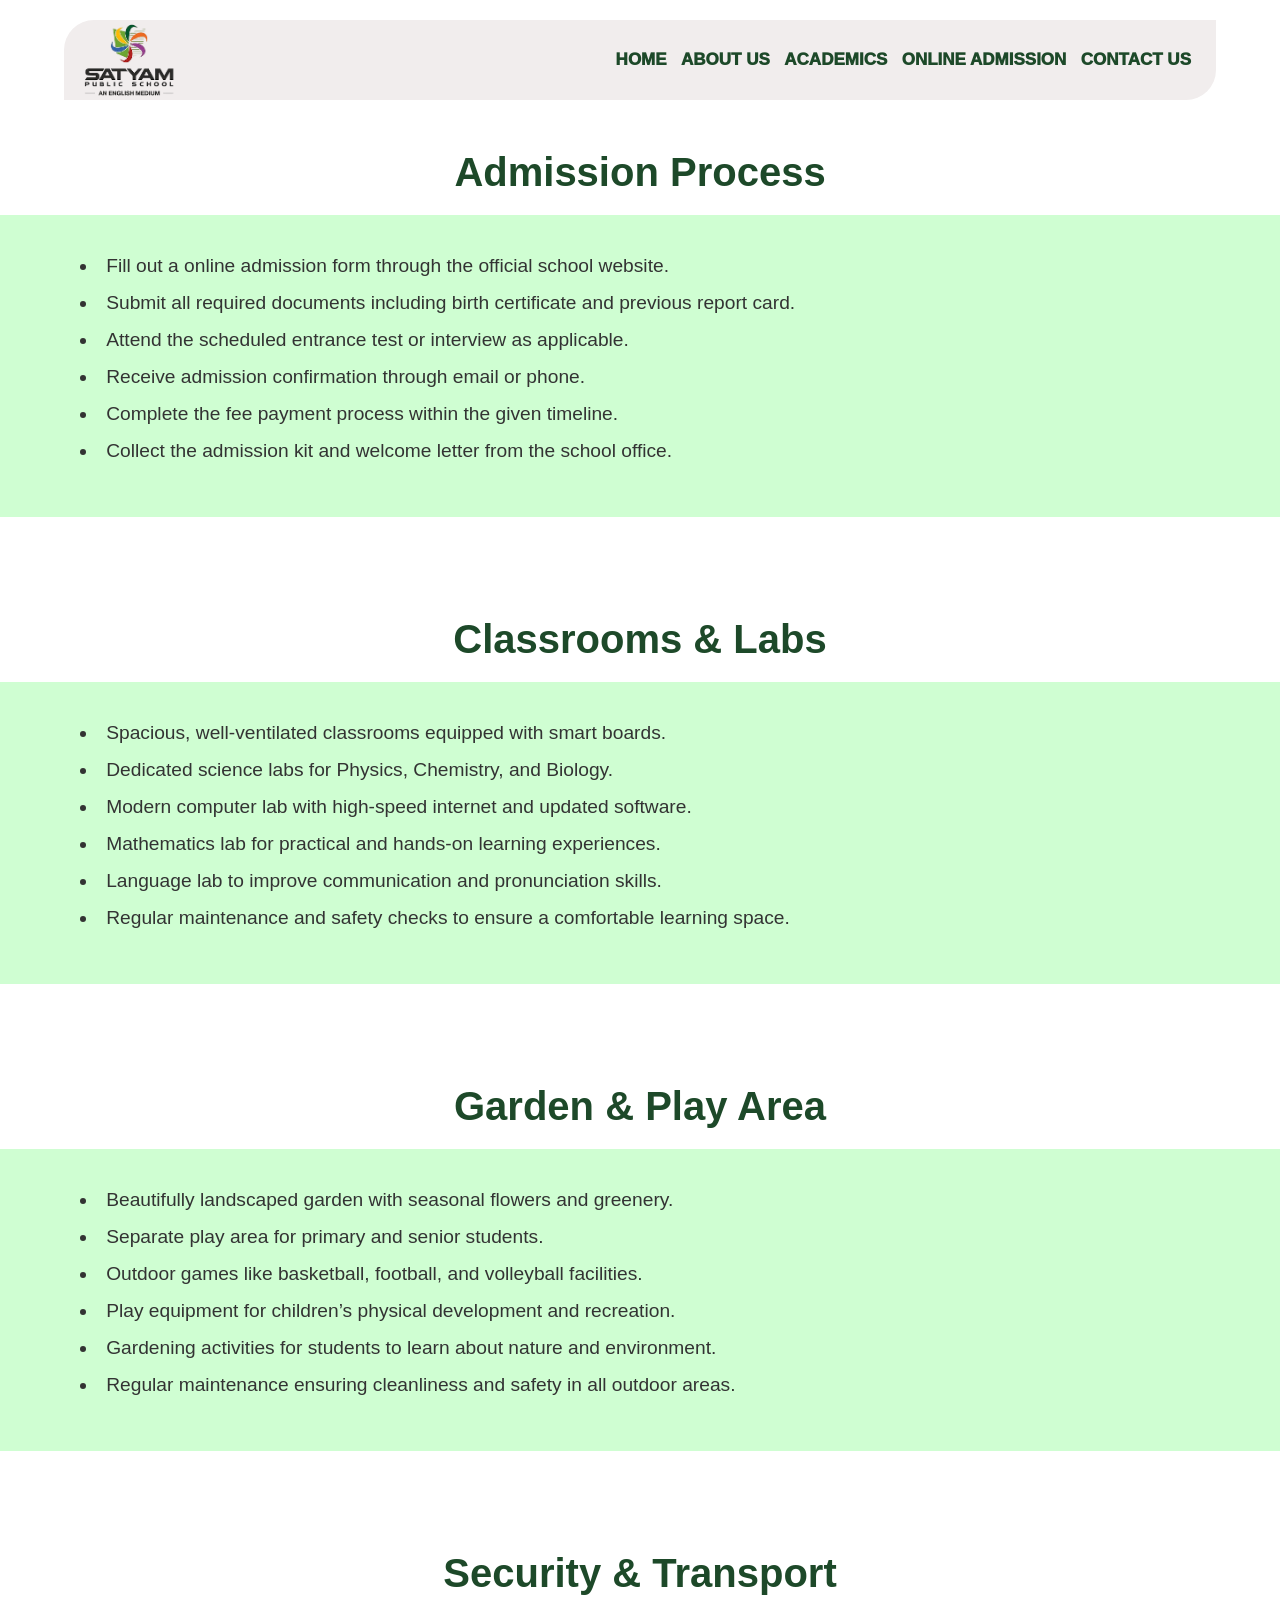
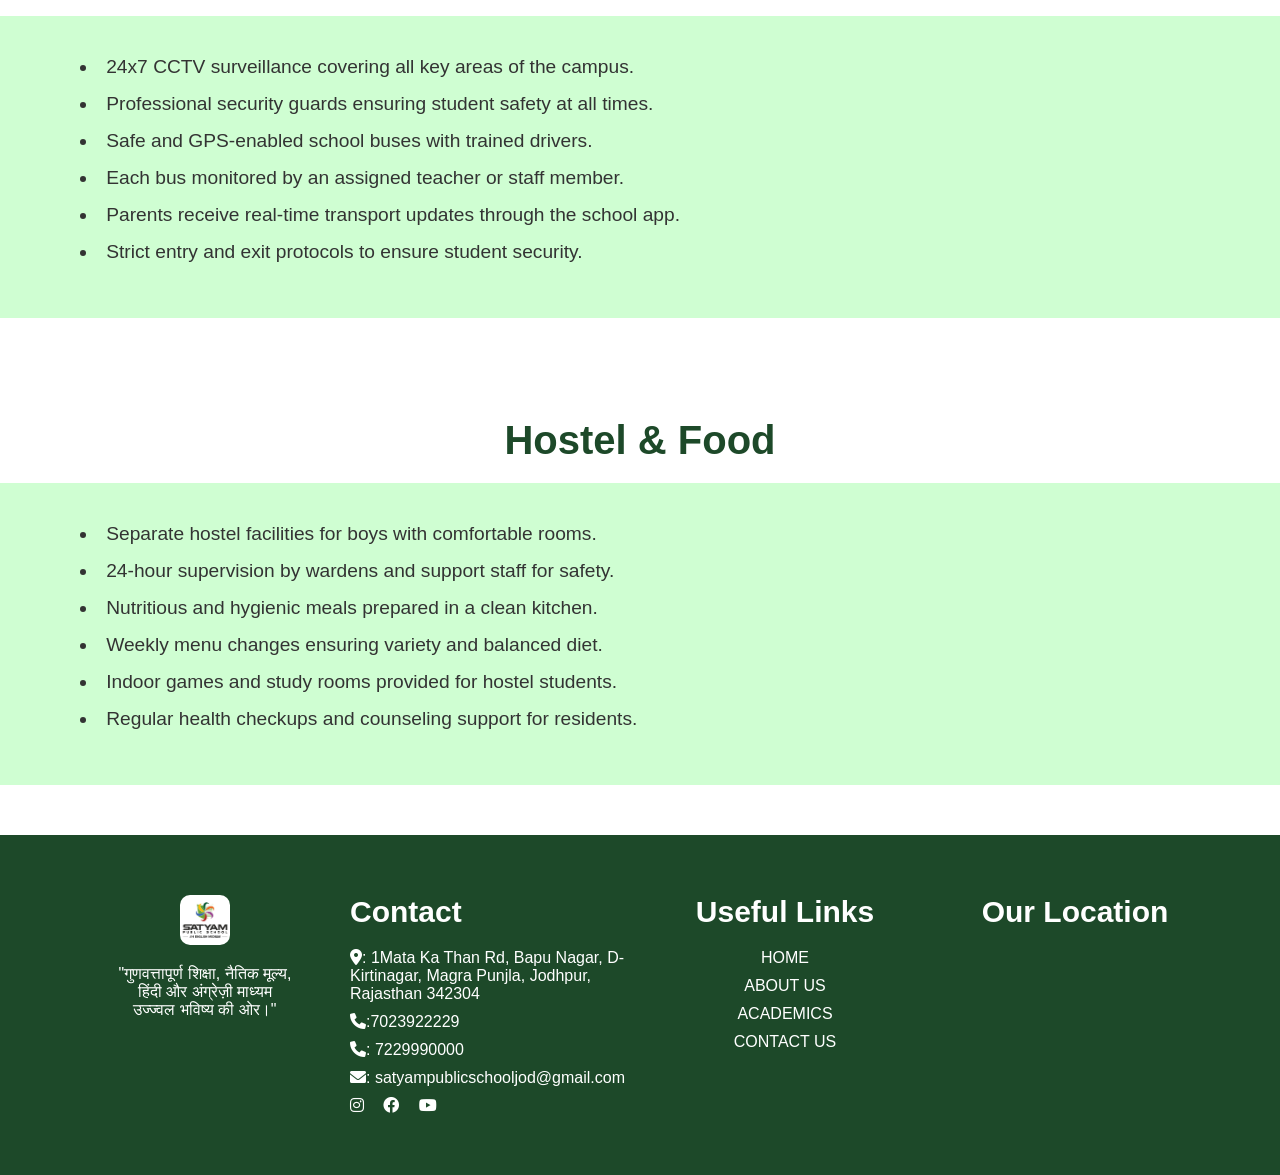
<file: academics.html>
<!DOCTYPE html>
<html lang="en">
  <head>
    <meta charset="UTF-8" />
    <meta name="viewport" content="width=device-width, initial-scale=1.0" />
    <title>Responsive Image Slider</title>
    <link rel="stylesheet" href="home.css" />
    <link rel="stylesheet" href="phone.css" />
   <link rel="stylesheet" href="academics.css">
    <link
      rel="stylesheet"
      href="https://cdnjs.cloudflare.com/ajax/libs/font-awesome/6.0.0-beta2/css/all.min.css"
      integrity="sha512-YWzhKL2whUzgiheMoBFwW8CKV4qpHQAEuvilg9FAn5VJUDwKZZxkJNuGM4XkWuk94WCrrwslk8yWNGmY1EduTA=="
      crossorigin="anonymous"
      referrerpolicy="no-referrer"
    />
    <link rel="icon" href="satyamlogo.png" type="image/x-icon" />

    <!-- Font Awesome Link for Icons -->
    <link
      rel="stylesheet"
      href="https://cdnjs.cloudflare.com/ajax/libs/font-awesome/5.15.3/css/all.min.css"
    />
  
  </head>
  <body>
    <!-- Navbar -->
    <nav class="navbar">
      <!-- Checkbox for toggling menu -->
      <input type="checkbox" id="check" />

      <!-- Menu icon -->
      <label for="check" class="checkbtn">
        <i class="fas fa-bars"></i>
      </label>

      <!-- Site logo -->
      <img
        class="logo_img"
        src="satyamlogo.png"
        alt="Satyam Public Senior Secondary School Logo"
      />
      <!-- Navigation links -->
      <ul>
        <li><a class="active" href="index.html">HOME</a></li>
        <li><a href="aboutus.html">ABOUT US</a></li>
        <li><a href="ACADEMICS.html">ACADEMICS</a></li>
        <li><a href="Admisson.html">ONLINE ADMISSION</a></li>
        <li><a href="contect_us.html">CONTACT US</a></li>
      </ul>
    </nav>
       <h1 id="heading1">Admission Process</h1>
<section id="admission-process">
  <li>Fill out a online admission form through the official school website.</li>
  <li>Submit all required documents including birth certificate and previous report card.</li>
  <li>Attend the scheduled entrance test or interview as applicable.</li>
  <li>Receive admission confirmation through email or phone.</li>
  <li>Complete the fee payment process within the given timeline.</li>
  <li>Collect the admission kit and welcome letter from the school office.</li>
</section>

<h1 id="heading"> Classrooms & Labs</h1>
<section id="admission-process">
  <li>Spacious, well-ventilated classrooms equipped with smart boards.</li>
  <li>Dedicated science labs for Physics, Chemistry, and Biology.</li>
  <li>Modern computer lab with high-speed internet and updated software.</li>
  <li>Mathematics lab for practical and hands-on learning experiences.</li>
  <li>Language lab to improve communication and pronunciation skills.</li>
  <li>Regular maintenance and safety checks to ensure a comfortable learning space.</li>
</section>

<h1 id="heading" > Garden & Play Area</h1>
<section id="admission-process">
  <li>Beautifully landscaped garden with seasonal flowers and greenery.</li>
  <li>Separate play area for primary and senior students.</li>
  <li>Outdoor games like basketball, football, and volleyball facilities.</li>
  <li>Play equipment for children’s physical development and recreation.</li>
  <li>Gardening activities for students to learn about nature and environment.</li>
  <li>Regular maintenance ensuring cleanliness and safety in all outdoor areas.</li>
</section>

<h1 id="heading"> Security & Transport</h1>
<section  id="admission-process">
  <li>24x7 CCTV surveillance covering all key areas of the campus.</li>
  <li>Professional security guards ensuring student safety at all times.</li>
  <li>Safe and GPS-enabled school buses with trained drivers.</li>
  <li>Each bus monitored by an assigned teacher or staff member.</li>
  <li>Parents receive real-time transport updates through the school app.</li>
  <li>Strict entry and exit protocols to ensure student security.</li>
</section>

<h1 id="heading"> Hostel & Food</h1>
<section id="admission-process">
  <li>Separate hostel facilities for boys  with comfortable rooms.</li>
  <li>24-hour supervision by wardens and support staff for safety.</li>
  <li>Nutritious and hygienic meals prepared in a clean kitchen.</li>
  <li>Weekly menu changes ensuring variety and balanced diet.</li>
  <li>Indoor games and study rooms provided for hostel students.</li>
  <li>Regular health checkups and counseling support for residents.</li>
</section>

   
    <!-- footer-->
    <footer>
      <div class="container">
        <!-- First Column: Logo and Content -->
        <div class="footer-column First_coloumn">
          <img class="footer_logo" src="footerlogo.png" alt="Logo" />
          <p class="footer_content">
            "गुणवत्तापूर्ण शिक्षा, नैतिक मूल्य, <br />
            हिंदी और अंग्रेज़ी माध्यम <br />उज्ज्वल भविष्य की ओर।"<br />
          </p>
        </div>

        <!-- Second Column: Contact Information -->
        <div class="footer-column secound_coloumn">
          <h3>Contact</h3>
          <p>
            <i class="fa-solid fa-location-dot"></i>: 1Mata Ka Than Rd, Bapu
            Nagar, D-Kirtinagar, Magra Punjla, Jodhpur, Rajasthan 342304
          </p>
          <p>
            <i class="fa-solid fa-phone"></i>:<a href="tel:+7023922229"
              >7023922229</a
            >
          </p>
          <p>
            <i class="fa-solid fa-phone"></i>:<a href="tel:+7229990000">
              7229990000</a
            >
          </p>
          <p><i class="fa-solid fa-envelope"></i>: satyampublicschooljod@gmail.com</p>
          <div class="social-icons">
            <a
              href="https://www.instagram.com/satyam_public_sen_sec_school?igsh=MTFramhuNTJibDZpdg=="
              target="_blank"
              ><i class="fa-brands fa-instagram"></i
            ></a>
            <a
              href="https://www.facebook.com/sunilgehlot9983702000"
              target="_blank"
              ><i class="fa-brands fa-facebook"></i
            ></a>
            <a
              href="https://www.youtube.com/@satyampublicschooljod"
              target="_blank"
              ><i class="fa-brands fa-youtube"></i
            ></a>
          </div>
        </div>

        <!-- Third Column: Useful Links -->
        <div class="footer-column third_column">
          <h3>Useful Links</h3>
          <a href="index.html">HOME</a>
          <a href="aboutus.html">ABOUT US</a>
          <a href="ACADEMICS.html">ACADEMICS</a>
          <a href="contect_us.html">CONTACT US</a>
        </div>
        <!-- Fourth Column: Google Map Embed -->
        <div class="footer-column fouth_column">
          <h3>Our Location</h3>
          <iframe
            src="https://www.google.com/maps/embed?pb=!1m18!1m12!1m3!1d28608.687109508235!2d73.03326017431644!3d26.323718200000005!2m3!1f0!2f0!3f0!3m2!1i1024!2i768!4f13.1!3m3!1m2!1s0x39418d005a1f22eb%3A0x8213be9ae6f7bee9!2sSATYAM%20PUBLIC%20SENIOR%20SECONDARY%20SCHOOL!5e0!3m2!1sen!2sin!4v1759760989002!5m2!1sen!2sin"
            style="border: 0"
            allowfullscreen=""
            loading="lazy"
            referrerpolicy="no-referrer-when-downgrade"
          ></iframe>
        </div>
      </div>
    </footer>
  </body>
</html>
</file>
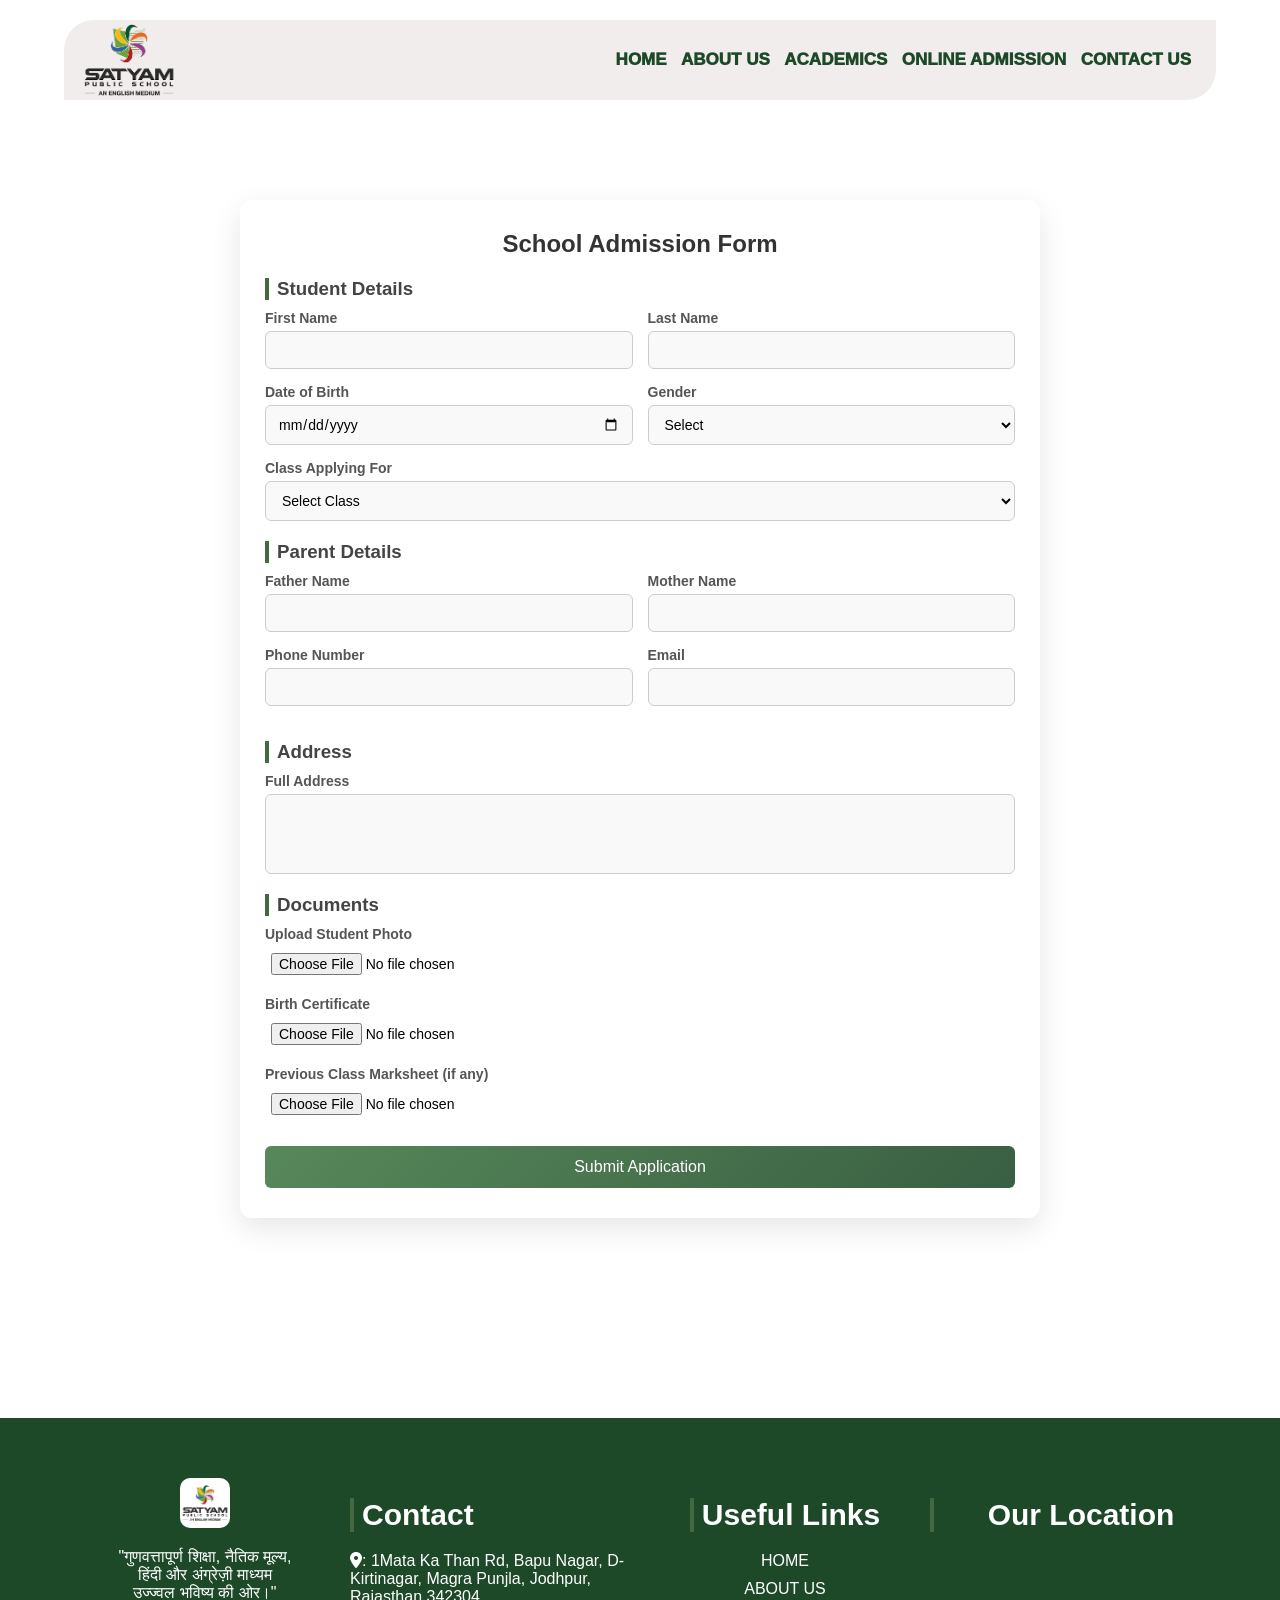
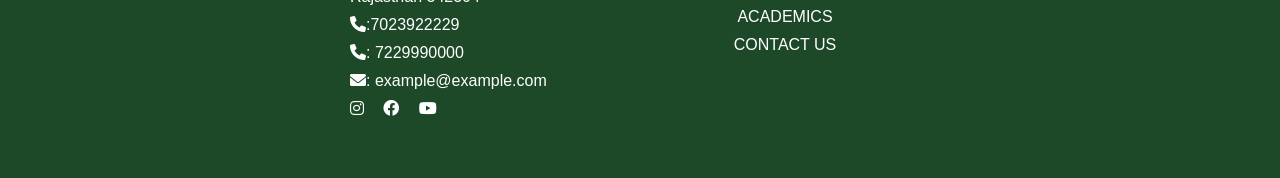
<file: Admisson.html>
<!DOCTYPE html>
<html lang="en">
  <head>
    <meta charset="UTF-8" />
    <meta name="viewport" content="width=device-width, initial-scale=1.0" />
    <title>Satyam Public Senior Secondary School</title>
    <link rel="stylesheet" href="home.css" />
    <link rel="stylesheet" href="phone.css" />
  
    <link
      rel="stylesheet"
      href="https://cdnjs.cloudflare.com/ajax/libs/font-awesome/6.0.0-beta2/css/all.min.css"
      integrity="sha512-YWzhKL2whUzgiheMoBFwW8CKV4qpHQAEuvilg9FAn5VJUDwKZZxkJNuGM4XkWuk94WCrrwslk8yWNGmY1EduTA=="
      crossorigin="anonymous"
      referrerpolicy="no-referrer"
    />
    <link rel="icon" href="satyamlogo.png" type="image/x-icon" />
    <link rel="stylesheet" href="Admisson.css" />

    <!-- Font Awesome Link for Icons -->
   
  </head>
  <body>
    <!-- Navbar -->
    <nav class="navbar">
      <!-- Checkbox for toggling menu -->
      <input type="checkbox" id="check" />

      <!-- Menu icon -->
      <label for="check" class="checkbtn">
        <i class="fas fa-bars"></i>
      </label>

      <!-- Site logo -->
      <img
        class="logo_img"
        src="satyamlogo.png"
        alt="Satyam Public Senior Secondary School Logo"
      />
      <!-- Navigation links -->
      <ul>
        <li><a class="active" href="index.html">HOME</a></li>
        <li><a href="aboutus.html">ABOUT US</a></li>
        <li><a href="ACADEMICS.html">ACADEMICS</a></li>
        <li><a href="Admission.html">ONLINE ADMISSION</a></li>
        <li><a href="contect_us.html">CONTACT US</a></li>
      </ul>
    </nav>


    <div class="container1">
     <h2>School Admission Form</h2>

  <form>

    <!-- Student Details -->
    <h3>Student Details</h3>

    <div class="row">
      <div class="form-group">
        <label>First Name</label>
        <input type="text" required>
      </div>

      <div class="form-group">
        <label>Last Name</label>
        <input type="text" required>
      </div>
    </div>

    <div class="row">
      <div class="form-group">
        <label>Date of Birth</label>
        <input type="date" required>
      </div>

      <div class="form-group">
        <label>Gender</label>
        <select required>
          <option value="">Select</option>
          <option>Male</option>
          <option>Female</option>
          <option>Other</option>
        </select>
      </div>
    </div>

    <!-- CLASS DROPDOWN -->
    <div class="form-group">
      <label>Class Applying For</label>
      <select required>
        <option value="">Select Class</option>
        <option>LKG</option>
        <option>UKG</option>
        <option>1st</option>
        <option>2nd</option>
        <option>3rd</option>
        <option>4th</option>
        <option>5th</option>
        <option>6th</option>
        <option>7th</option>
        <option>8th</option>
        <option>9th</option>
        <option>10th</option>
        <option>11th</option>
        <option>12th</option>
      </select>
    </div>

    <!-- Parent Details -->
    <h3>Parent Details</h3>

    <div class="row">
      <div class="form-group">
        <label>Father Name</label>
        <input type="text" required>
      </div>

      <div class="form-group">
        <label>Mother Name</label>
        <input type="text" required>
      </div>
    </div>

    <div class="row">
      <div class="form-group">
        <label>Phone Number</label>
        <input type="tel" required>
      </div>

      <div class="form-group">
        <label>Email</label>
        <input type="email">
      </div>
    </div>

    <!-- Address -->
    <h3>Address</h3>

    <div class="form-group">
      <label>Full Address</label>
      <textarea required></textarea>
    </div>

    <!-- Documents -->
    <h3>Documents</h3>

    <div class="form-group">
      <label>Upload Student Photo</label>
      <input type="file">
    </div>

    <div class="form-group">
      <label>Birth Certificate</label>
      <input type="file">
    </div>

    <div class="form-group">
      <label>Previous Class Marksheet (if any)</label>
      <input type="file">
    </div>

    <button type="submit">Submit Application</button>

  </form>
</div>


    <!-- footer-->
    <footer>
      <div class="container">
        <!-- First Column: Logo and Content -->
        <div class="footer-column First_coloumn">
          <img class="footer_logo" src="footerlogo.png" alt="Logo" />
          <p class="footer_content">
            "गुणवत्तापूर्ण शिक्षा, नैतिक मूल्य, <br />
            हिंदी और अंग्रेज़ी माध्यम <br />उज्ज्वल भविष्य की ओर।"<br />
          </p>
        </div>

        <!-- Second Column: Contact Information -->
        <div class="footer-column secound_coloumn">
          <h3>Contact</h3>
          <p>
            <i class="fa-solid fa-location-dot"></i>: 1Mata Ka Than Rd, Bapu
            Nagar, D-Kirtinagar, Magra Punjla, Jodhpur, Rajasthan 342304
          </p>
          <p>
            <i class="fa-solid fa-phone"></i>:<a href="tel:+7023922229"
              >7023922229</a
            >
          </p>
          <p>
            <i class="fa-solid fa-phone"></i>:<a href="tel:+7229990000">
              7229990000</a
            >
          </p>
          <p><i class="fa-solid fa-envelope"></i>: example@example.com</p>
          <div class="social-icons">
            <a
              href="https://www.instagram.com/satyam_public_sen_sec_school?igsh=MTFramhuNTJibDZpdg=="
              target="_blank"
              ><i class="fa-brands fa-instagram"></i
            ></a>
            <a
              href="https://www.facebook.com/sunilgehlot9983702000"
              target="_blank"
              ><i class="fa-brands fa-facebook"></i
            ></a>
            <a
              href="https://www.youtube.com/@satyampublicschooljod"
              target="_blank"
              ><i class="fa-brands fa-youtube"></i
            ></a>
          </div>
        </div>

        <!-- Third Column: Useful Links -->
        <div class="footer-column third_column">
          <h3>Useful Links</h3>
          <a href="index.html">HOME</a>
          <a href="aboutus.html">ABOUT US</a>
          <a href="ACADEMICS.html">ACADEMICS</a>
          <a href="contect_us.html">CONTACT US</a>
        </div>
        <!-- Fourth Column: Google Map Embed -->
        <div class="footer-column fouth_column">
          <h3>Our Location</h3>
          <iframe
            src="https://www.google.com/maps/embed?pb=!1m18!1m12!1m3!1d28608.687109508235!2d73.03326017431644!3d26.323718200000005!2m3!1f0!2f0!3f0!3m2!1i1024!2i768!4f13.1!3m3!1m2!1s0x39418d005a1f22eb%3A0x8213be9ae6f7bee9!2sSATYAM%20PUBLIC%20SENIOR%20SECONDARY%20SCHOOL!5e0!3m2!1sen!2sin!4v1759760989002!5m2!1sen!2sin"
            style="border: 0"
            allowfullscreen=""
            loading="lazy"
            referrerpolicy="no-referrer-when-downgrade"
          ></iframe>
        </div>
      </div>
    </footer>
  </body>
</html>
</file>
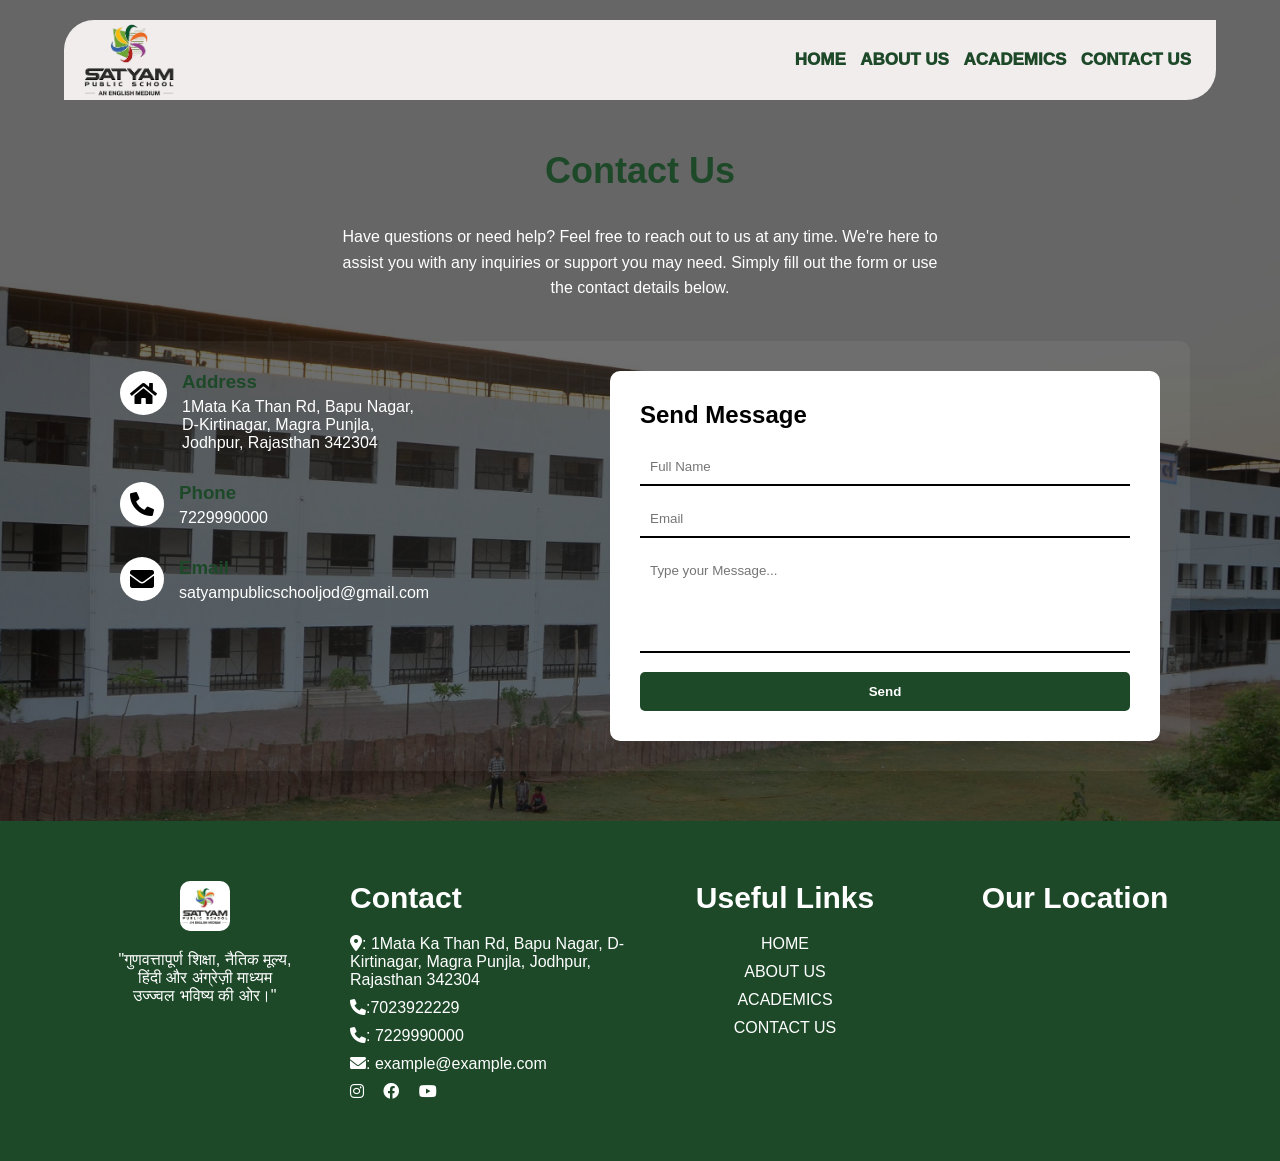
<file: contect_us.html>
<!DOCTYPE html>
<html lang="en">
  <head>
    <meta charset="UTF-8" />
    <meta name="viewport" content="width=device-width, initial-scale=1.0" />
    <title>Satyam Public Senior Secondary School</title>
    <link rel="stylesheet" href="home.css" />
    <link rel="stylesheet" href="phone.css" />
    <link rel="stylesheet" href="contect_us.css" />
    <link
      rel="stylesheet"
      href="https://cdnjs.cloudflare.com/ajax/libs/font-awesome/6.0.0-beta2/css/all.min.css"
      integrity="sha512-YWzhKL2whUzgiheMoBFwW8CKV4qpHQAEuvilg9FAn5VJUDwKZZxkJNuGM4XkWuk94WCrrwslk8yWNGmY1EduTA=="
      crossorigin="anonymous"
      referrerpolicy="no-referrer"
    />
    <link rel="icon" href="satyamlogo.png" type="image/x-icon" />

    <!-- Font Awesome Link for Icons -->
    <link
      rel="stylesheet"
      href="https://cdnjs.cloudflare.com/ajax/libs/font-awesome/5.15.3/css/all.min.css"
    />
  </head>
  <body>
    <!-- Navbar -->
    <nav class="navbar">
      <!-- Checkbox for toggling menu -->
      <input type="checkbox" id="check" />

      <!-- Menu icon -->
      <label for="check" class="checkbtn">
        <i class="fas fa-bars"></i>
      </label>

      <!-- Site logo -->
      <img
        class="logo_img"
        src="satyamlogo.png"
        alt="Satyam Public Senior Secondary School Logo"
      />
      <!-- Navigation links -->
      <ul>
        <li><a class="active" href="index.html">HOME</a></li>
        <li><a href="aboutus.html">ABOUT US</a></li>
        <li><a href="ACADEMICS.html">ACADEMICS</a></li>
        <li><a href="contect_us.html">CONTACT US</a></li>
      </ul>
    </nav>

    <section class="contact-section">
      <div class="contact-heading">
        <h1>Contact Us</h1>
        <p>
          Have questions or need help? Feel free to reach out to us at any time.
          We're here to assist you with any inquiries or support you may need.
          Simply fill out the form or use the contact details below.
        </p>
      </div>

      <div class="contact-container">
        <!-- Contact Info -->
        <div class="contact-info">
          <div class="info-item">
            <i class="fas fa-home"></i>
            <div>
              <h3>Address</h3>
              <p>
                1Mata Ka Than Rd, Bapu Nagar,<br />
                D-Kirtinagar, Magra Punjla, <br />Jodhpur, Rajasthan 342304
              </p>
            </div>
          </div>

          <div class="info-item">
            <i class="fas fa-phone-alt"></i>
            <div>
              <h3>Phone</h3>
              <p> 7229990000</p>
            </div>
          </div>

          <div class="info-item">
            <i class="fas fa-envelope"></i>
            <div>
              <h3>Email</h3>
              <p>satyampublicschooljod@gmail.com</p>
            </div>
          </div>
        </div>

        <!-- Contact Form -->
        <div class="contact-form">
          <h2>Send Message</h2>

          <form action="https://api.web3forms.com/submit" method="POST">
            <!-- Replace with your Access Key -->
            <input
              type="hidden"
              name="access_key"
              value="7a0d2b41-4bb0-44d2-8312-53aa4cb1afa1"
            />

            <input
              type="text"
              name="first_name"
              placeholder="Full Name"
              required
            />
            <input type="email" name="email" placeholder="Email" required />
            <textarea placeholder="Type your Message..." required></textarea>
            <button type="submit">Send</button>
          </form>
        </div>
      </div>
    </section>

    <!-- footer-->
    <footer>
      <div class="container">
        <!-- First Column: Logo and Content -->
        <div class="footer-column First_coloumn">
          <img class="footer_logo" src="footerlogo.png" alt="Logo" />
          <p class="footer_content">
            "गुणवत्तापूर्ण शिक्षा, नैतिक मूल्य, <br />
            हिंदी और अंग्रेज़ी माध्यम <br />उज्ज्वल भविष्य की ओर।"<br />
          </p>
        </div>

        <!-- Second Column: Contact Information -->
        <div class="footer-column secound_coloumn">
          <h3>Contact</h3>
          <p>
            <i class="fa-solid fa-location-dot"></i>: 1Mata Ka Than Rd, Bapu
            Nagar, D-Kirtinagar, Magra Punjla, Jodhpur, Rajasthan 342304
          </p>
          <p>
            <i class="fa-solid fa-phone"></i>:<a href="tel:+7023922229"
              >7023922229</a
            >
          </p>
          <p>
            <i class="fa-solid fa-phone"></i>:<a href="tel:+7229990000">
              7229990000</a
            >
          </p>
          <p><i class="fa-solid fa-envelope"></i>: example@example.com</p>
          <div class="social-icons">
            <a
              href="https://www.instagram.com/satyam_public_sen_sec_school?igsh=MTFramhuNTJibDZpdg=="
              target="_blank"
              ><i class="fa-brands fa-instagram"></i
            ></a>
            <a
              href="https://www.facebook.com/sunilgehlot9983702000"
              target="_blank"
              ><i class="fa-brands fa-facebook"></i
            ></a>
            <a
              href="https://www.youtube.com/@satyampublicschooljod"
              target="_blank"
              ><i class="fa-brands fa-youtube"></i
            ></a>
          </div>
        </div>

        <!-- Third Column: Useful Links -->
        <div class="footer-column third_column">
          <h3>Useful Links</h3>
          <a href="index.html">HOME</a>
          <a href="aboutus.html">ABOUT US</a>
          <a href="ACADEMICS.html">ACADEMICS</a>
          <a href="contect_us.html">CONTACT US</a>
        </div>
        <!-- Fourth Column: Google Map Embed -->
        <div class="footer-column fouth_column">
          <h3>Our Location</h3>
          <iframe
            src="https://www.google.com/maps/embed?pb=!1m18!1m12!1m3!1d28608.687109508235!2d73.03326017431644!3d26.323718200000005!2m3!1f0!2f0!3f0!3m2!1i1024!2i768!4f13.1!3m3!1m2!1s0x39418d005a1f22eb%3A0x8213be9ae6f7bee9!2sSATYAM%20PUBLIC%20SENIOR%20SECONDARY%20SCHOOL!5e0!3m2!1sen!2sin!4v1759760989002!5m2!1sen!2sin"
            style="border: 0"
            allowfullscreen=""
            loading="lazy"
            referrerpolicy="no-referrer-when-downgrade"
          ></iframe>
        </div>
      </div>
    </footer>
  </body>
</html>
</file>
<file: home.css>
/* General Style */
* {
  margin: 0;
  padding: 0;
  box-sizing: border-box;
  font-family: Arial, sans-serif;
}

/* Navbar */
.navbar {
  border-top-left-radius: 30px;
  border-bottom-right-radius: 30px;
  position: absolute;
  top: 20px;
  left: 5%;
  right: 5%;
  height: 80px;
  width: 90%;
  background-color: rgb(241, 237, 237);
  /*background: rgba(0, 0, 0, 0.5); /* Transparent background */
  padding: 15px;
  z-index: 10;
  display: flex;
  align-items: center;
  justify-content: space-between;
}

.logo {
  height: auto;
  margin-left: 40px;
}
.logo_img {
  height: auto;
  width: 100px;
}
nav ul {
  float: right;
  margin-right: 5px;
}

nav ul li {
  display: inline-block;
  line-height: 80px;
}

nav ul li a {
  font-size: 17px;
  padding: 7px 5px;
  border-radius: 3px;
  font-weight: 1000;
  text-transform: uppercase;
  text-decoration: none;
  color: #1d4929;
}
nav ul li a:hover {
  text-decoration: underline;
  text-decoration-thickness: 2px;
  color: #1d4929;
}

.checkbtn {
  font-size: 22px;
  color: #1d4929;
  float: right;
  line-height: 80px;
  margin-right: 30px;
  cursor: pointer;
  display: none;
}

#check {
  display: none;
}

@media (max-width: 1050px) {
  nav ul li a {
    font-size: 16px;
  }
}
/* Slider container */
.slider {
  position: relative;
  width: 100%;
  height: 100vh; /* Full screen height */
  overflow: hidden;
  background-image: url(bg1.png);
  background-size: cover; /* Makes sure the image covers the entire div */
  background-position: center; /* Centers the background image */
  background-repeat: no-repeat;
  animation: slide 20s ease-in-out 5s infinite;
}

/* Keyframes for automatic sliding */
@keyframes slide {
  0% {
    background-image: url(bg1.png);
  }
  25% {
    background-image: url(bg5.png);
  }
  50% {
    background-image: url(bg3.JPG);
  }
  75% {
    background-image: url(bg4.png);
  }
  100% {
    background-image: url(bg5.png);
  }
}

/* Centered Content */
.centered-content {
  position: absolute;
  top: 50%;
  left: 50%;
  transform: translate(-50%, -50%);
  text-align: center;
  color: #fff;
  z-index: 5;
}

.centered-content h1 {
  font-size: 3em;
  margin-bottom: 10px;
  color: #fff;
}

.centered-content p {
  font-size: 1.5em;
}

/* Styling the phone icon */
.phone-icon {
  position: fixed;
  bottom: 20px;
  left: 20px;
  background-color: #25d366; /* WhatsApp-like green for consistency */
  color: white;
  font-size: 24px;
  padding: 15px;
  border-radius: 50%;
  box-shadow: 0px 2px 10px rgba(0, 0, 0, 0.2);
  text-decoration: none;
  z-index: 1000;
  transition: background-color 0.3s ease;
}

.phone-icon:hover {
  background-color: #128c7e; /* Darker green on hover */
}

/* Styling the WhatsApp icon */
.whatsapp-icon {
  position: fixed;
  bottom: 20px;
  right: 20px;
  background-color: #25d366; /* WhatsApp green */
  color: white;
  font-size: 24px;
  padding: 15px;
  border-radius: 50%;
  box-shadow: 0px 2px 10px rgba(0, 0, 0, 0.2);
  text-decoration: none;
  z-index: 1000;
  transition: background-color 0.3s ease;
}

.whatsapp-icon:hover {
  background-color: #128c7e; /* Darker green on */
}

.content-wrapper {
  background-color: #f4f4f4;
  display: flex;
  flex-direction: row;
  justify-content: space-between;
  align-items: center;
  padding: 50px;
  max-width: 100%;
  margin: 0 auto;
  flex-wrap: wrap;
}

.image-container {
  flex: 1;
  max-width: 50%;
}

.image-container img {
  width: 500px;
  height: auto;
}

.text-container {
  flex: 1;
  max-width: 50%;
  padding-left: 30px;
  display: flex;
  flex-direction: column;
  align-items: start;
}

.text-container h1 {
  color: #1d4929;
  font-size: 35px;
  font-size: 2.5rem;
  margin-bottom: 20px;
}

.text-container p {
  font-size: 1.2rem;
  margin-bottom: 20px;
  color: #666;
}

.text-container .btn {
  height: 50px;
  width: 150px;
  background-color: #1d4929;

  color: white;
  padding: 10px 20px;
  text-decoration: none;
  border-bottom-right-radius: 20px;
  display: flex;
  align-items: center;
  justify-content: center;
}

.text-container .btn:hover {
  background-color: #1d4929;
}

/* client slider */
.client_slider_container {
  overflow: hidden;
  width: 100%;
  position: relative;
}
.client_slider_container h1 {
  text-align: center;
}

.client_slider {
  display: flex;
  gap: 20px;
  animation: client_slide 40s linear infinite;
}

.client_slide_item {
  flex: 0 0 auto;
  text-align: center;
  padding: 10px;
  display: flex;
  flex-direction: column;
  align-items: center;
  justify-content: center;
}

.client_slide_item img {
  max-width: 150px;
  height: auto;
  display: block;
  margin: 0 auto;
}

/* Text styles */
.client_slide_item h1 {
  font-size: 1.2em;
  margin: 5px 0 0;
}

.client_slide_item h2 {
  font-size: 1em;
  color: #555;
  margin: 0;
}

/* Keyframe animation */
@keyframes client_slide {
  0% {
    transform: translateX(0);
  }
  100% {
    transform: translateX(-100%);
  }
}

/* Responsive design for smaller screens */
@media (max-width: 768px) {
  .client_slide_item {
    width: 25%; /* Show 4 items per row */

    display: flex;
    flex-direction: column;
    align-items: center;
    justify-content: center;
  }
}

@media (max-width: 480px) {
  .client_slide_item {
    width: 50%; /* Show 2 items per row */

    display: flex;
    flex-direction: column;
    align-items: center;
    justify-content: center;
  }
}

/* our services */
.our_company {
  font-family: Arial, sans-serif;
  display: flex;
  justify-content: center;
  align-items: center;
  min-height: 100vh;
  background-color: #f4f4f4;
}

.why-us-container {
  width: 100%;
  max-width: 1200px;
  text-align: center;
}

h1 {
  margin-top: 40px;
  margin-bottom: 2rem;
  color: #1d4929;
  font-size: 35px;
}

.why-us-grid {
  display: flex;
  flex-wrap: wrap;
  justify-content: space-between;
  gap: 2rem;
}

.card {
  background-color: white;
  border-radius: 10px;
  box-shadow: 0 4px 8px rgba(0, 0, 0, 0.1);
  padding: 2rem;
  width: calc(33% - 2rem);
  flex-grow: 1;
}

.card h2 {
  margin-top: 1rem;
  margin-bottom: 1rem;
  font-size: 1.5rem;
  color: #1d4929;
}

.card p {
  color: #666;
  font-size: 1rem;
}

.icon {
  font-size: 2rem;
  color: #1d4929;
}

/* Responsive Design */
@media (max-width: 1024px) {
  .card {
    width: calc(50% - 1rem);
  }
}

@media (max-width: 768px) {
  .card {
    width: 90%;
  }
}

/* footer */
footer {
  background-color: #1d4929;
  color: #fff;
  padding: 40px 0;
  text-align: left;
}

.container {
  display: flex;
  flex-wrap: wrap;
  justify-content: space-between;
  max-width: 1200px;
  margin: 0 auto;
  padding: 0 20px;
}

.footer-column {
  flex: 1;
  min-width: 220px;
  margin: 20px 0;
}

.footer_logo {
  height: 300px;
  width: auto;
}

.footer-column h3 {
  font-size: 20px;
  margin-bottom: 20px;
}

.footer-column p,
.footer-column ul,
.footer-column a {
  color: #fff;
  margin-bottom: 10px;
}

.social-icons a {
  color: #fff;
  margin-right: 15px;
  text-decoration: none;
}

iframe {
  border: 0;
}

@media screen and (max-width: 768px) {
  .container {
    flex-direction: column;
  }

  .footer-column {
    text-align: center;
  }

  iframe {
    width: 100%;
  }
  .third_column h3 {
    text-align: center;
  }
  .third_column a {
    text-align: center;
  }
}

/* first coloumn*/
.First_coloumn {
  display: flex;
  flex-direction: column;
  align-items: center;
  justify-content: start;
}
.footer-column img {
  height: 50px;
}
.footer_content {
  margin-top: 20px;
  text-align: center;
}
/* secound  coloumn*/

.secound_coloumn h3 {
  color: #fff;
  font-size: 30px;
}
.secound_coloumn p,
a {
  text-decoration: none;
}
/* thired  coloumn*/
.third_column {
  color: white;
  display: flex;
  flex-direction: column;
  align-items: center;
}
.third_column h3 {
  color: #fff;
  font-size: 30px;
}

.fouth_column h3 {
  text-align: center;
  color: #fff;
  font-size: 30px;
}
/*footer end */

.video-container {
  position: relative;
  padding-bottom: 56.25%; /* 16:9 ratio */
  height: 0;
  overflow: hidden;
  max-width: 100%;
}

.video-container iframe {
  position: absolute;
  top: 0;
  left: 0;
  width: 100%;
  height: 100%;
}

/* Section Styling */
.school-section {
  padding: 2rem;
  background-color: #f6f9fc;
}

.school-container {
  max-width: 1200px;
  margin: 0 auto;
  display: flex;
  flex-wrap: wrap;
  gap: 2rem;
  justify-content: space-between;
  align-items: center;
}

/* Text Content */
.school-text {
  flex: 1 1 400px;
  min-width: 300px;
}

.school-text h2 {
  color: #1d4929;
  font-size: 2rem;
  margin-bottom: 1rem;
}

.school-text p {
  line-height: 1.6;
  color: #555;
}

.learn-more-btn {
  display: inline-block;
  margin-top: 1.5rem;
  padding: 0.75rem 1.5rem;
  background-color: #1d4929;
  color: white;
  border-radius: 5px;
  text-decoration: none;
}

/* Image Grid */
.school-images {
  flex: 1 1 400px;
  min-width: 300px;
  display: grid;
  grid-template-columns: repeat(2, 1fr);
  gap: 1rem;
}

.school-images img {
  width: 100%;
  height: auto;
  border-radius: 5px;
}

/* Responsive */
@media (max-width: 768px) {
  .school-container {
    flex-direction: column;
  }

  .school-images {
    grid-template-columns: 1fr;
  }
}

/* nirmal ji and madan ji css */
/* Section styling */
.content-section {
  display: flex;
  justify-content: center;
  align-items: center;
  padding: 20px;
  background-color: #f4f4f4;
}

.content {
  margin-top: 50px;
  display: flex;
  justify-content: space-between;
  align-items: center;
  gap: 20px;
}

/* Image container styles */
.image-left,
.image-right {
  flex: 1;
  text-align: center;
}

/* Image styling */
img {
  width: 500px;
  height: auto;
  border-radius: 10px;
}

/* Caption text styling */
.caption {
  margin-top: 10px;
}

.name {
  font-size: 18px;
  font-weight: bold;
  color: #1d4929;
}

.role {
  font-size: 14px;
  color: #666;
}

/* Responsive design */
@media (max-width: 768px) {
  .content {
    flex-direction: column;
    align-items: center;
  }

  .image-left,
  .image-right {
    margin-bottom: 20px;
  }
  img {
    width: 80%;
    height: auto;
    border-radius: 10px;
  }
}
</file>
<file: phone.css>
/* Responsive about us home */
@media (max-width: 1100px) {
  .content-wrapper {
    flex-direction: column;
    padding: 20px;
  }
  .image-container img {
    width: 80%;
    height: auto;
  }
  .image-container,
  .text-container {
    max-width: 100%;
    padding: 0;
    display: flex;
    flex-direction: column;
    align-items: center;
    justify-content: center;
  }

  .text-container {
    padding-top: 20px;
  }
}

/* Responsive navbar*/
@media (max-width: 768px) {
  .centered-content h1 {
    font-size: 2em;
  }

  .centered-content p {
    font-size: 1.2em;
  }

  .checkbtn {
    display: block;
    color: #1d4929;
  }

  .logo {
    height: 90%;
  }

  ul {
    position: fixed;
    width: 100%;
    height: 100vh;
    background: white;
    top: 100px;
    left: -100%;
    text-align: center;
    transition: all 0.5s;
  }

  nav ul li {
    display: block;
    margin: 50px 0;
    line-height: 30px;
  }

  nav ul li a {
    font-size: 20px;
  }

  #check:checked ~ ul {
    left: 5%;
    right: 5%;
    top: 120px;
    height: 65%;
    width: 90%;
    font-size: 16px;
    border-bottom-right-radius: 30px;
  }
}
</file>
<file: academics.css>
#admission-process {
  padding: 40px 80px;
  background-color: #f9f9f9;
  font-family: 'Segoe UI', sans-serif;
  
    display: flex;
    flex-direction: column;
  align-items: start;
  justify-content: center;
   background-color: #cffed2;
     margin-bottom: 50px;
}

#heading{
   margin-top: 100px;
  text-align: center;
  font-size: 2.5rem;
  color: #1d4929;
  margin-bottom: 20px;
  text-align: center;
  width: 100%; 
}
 #heading1 {
  margin-top: 150px;
  text-align: center;
  font-size: 2.5rem;
  color: #1d4929;
  margin-bottom: 20px;
  text-align: center;
  width: 100%;
}



#admission-process li {
  font-size: 1.2rem;
  margin-bottom: 15px;
  color: #333;
}


@media (max-width: 768px) {
  #admission-process {
    padding: 20px;
    margin-top: 5px;
  }

 #heading1 {
    margin-top:30%;
    font-size: 1.6rem;
  }

  #admission-process li {
    font-size: 0.6rem;
    margin-bottom: 9px;
  }
  #heading{
   margin-top: 50px;
  text-align: center;
font-size: 1.8rem;
  color: #1d4929;
  margin-bottom: 20px;
  text-align: center;
  width: 100%;
}
 #heading1 {
  margin-top: 150px;
  text-align: center;
  font-size: 1.8rem;
  color: #1d4929;
  margin-bottom: 20px;
  text-align: center;
  width: 100%;
}
}
</file>
<file: Admisson.css>
.container1 {
  width: 100%;
  max-width: 800px;
  margin: 200px auto;
  padding: 30px 25px;
  background: #ffffff;
  border-radius: 12px;
  
  /* Shadow for modern look */
  box-shadow: 0 10px 30px rgba(0, 0, 0, 0.1);

  /* Smooth animation */
  transition: all 0.3s ease;
}

/* Hover effect (optional but modern) */
.container1:hover {
  transform: translateY(-3px);
  box-shadow: 0 15px 40px rgba(0, 0, 0, 0.15);
}

/* Tablet */
@media (max-width: 768px) {
  .container1{
    max-width: 90%;
    padding: 25px 20px;
  }
}

/* Mobile */
@media (max-width: 480px) {
  .container1 {
    max-width: 95%;
    padding: 20px 15px;
    border-radius: 8px;
  }
}

/* Heading */
h2 {
  text-align: center;
  margin-bottom: 20px;
  color: #333;
}

h3 {
  margin: 20px 0 10px;
  color: #444;
  border-left: 4px solid #446940;
  padding-left: 8px;
}

/* Row (2 columns) */
.row {
  display: flex;
  gap: 15px;
  flex-wrap: wrap;
}

/* Form group */
.form-group {
  flex: 1;
  display: flex;
  flex-direction: column;
  margin-bottom: 15px;
}

/* Label */
label {
  font-size: 14px;
  margin-bottom: 5px;
  color: #555;
  font-weight: 600;
}

/* Inputs */
input,
select,
textarea {
  padding: 10px 12px;
  border-radius: 6px;
  border: 1px solid #ccc;
  font-size: 14px;
  outline: none;
  transition: 0.3s;
  background: #f9f9f9;
}

/* Focus effect */
input:focus,
select:focus,
textarea:focus {
  border-color: #007bff;
  background: #fff;
  box-shadow: 0 0 5px rgba(53, 67, 82, 0.2);
}

/* Textarea */
textarea {
  resize: none;
  min-height: 80px;
}

/* File input */
input[type="file"] {
  padding: 6px;
  background: #fff;
  border: none;
}

/* Button */
button {
  width: 100%;
  padding: 12px;
  background: linear-gradient(135deg, #57885a, #395f42);
  color: #fff;
  font-size: 16px;
  border: none;
  border-radius: 6px;
  cursor: pointer;
  transition: 0.3s;
  margin-top: 10px;
}

/* Button hover */
button:hover {
  background: linear-gradient(135deg, #32573b, #27492c);
  transform: scale(1.02);
}

/* Responsive */
@media (max-width: 600px) {
  .row {
    flex-direction: column;
  }

  h2 {
    font-size: 20px;
  }

  h3 {
    font-size: 16px;
  }
}
</file>
<file: contect_us.css>
* {
  margin: 0;
  padding: 0;
  box-sizing: border-box;
  font-family: "Segoe UI", sans-serif;
}

body {
  background: url(home2.jpg) no-repeat center center/cover;
  color: #fff;
  min-height: 100vh;
}

.contact-section {
  background-color: rgba(0, 0, 0, 0.6);
  width: 100%;
  padding: 50px 20px;
}

.contact-heading {
  margin-top: 100px;
  text-align: center;
  margin-bottom: 40px;
}

.contact-heading h1 {
  font-size: 36px;
  font-weight: bold;
}

.contact-heading p {
  max-width: 600px;
  margin: 10px auto;
  line-height: 1.6;
}

.contact-container {
  display: flex;
  justify-content: space-between;
  flex-wrap: wrap;
  max-width: 1100px;
  margin: auto;
  background: rgba(255, 255, 255, 0.05);
  padding: 30px;
  border-radius: 10px;
}

.contact-info {
  flex: 1;
  min-width: 280px;
  margin-bottom: 30px;
}

.info-item {
  display: flex;
  align-items: flex-start;
  margin-bottom: 30px;
}

.info-item i {
  font-size: 24px;
  background: #fff;
  color: #000;
  border-radius: 50%;
  padding: 10px;
  margin-right: 15px;
}

.info-item h3 {
  color: #1d4929;
  margin-bottom: 5px;
}

.info-item p {
  color: #fff;
}

.contact-form {
  background: #fff;
  color: #000;
  flex: 1;
  min-width: 300px;
  border-radius: 10px;
  padding: 30px;
}

.contact-form h2 {
  margin-bottom: 20px;
}

.contact-form input,
.contact-form textarea {
  width: 100%;
  margin-bottom: 15px;
  padding: 10px;
  border: none;
  border-bottom: 2px solid #000;
  background: transparent;
  outline: none;
}

.contact-form textarea {
  height: 100px;
  resize: none;
}

.contact-form button {
  width: 100%;
  background: #1d4929;
  color: white;
  padding: 12px;
  border: none;
  font-weight: bold;
  cursor: pointer;
  border-radius: 5px;
}

/* Responsive */
@media screen and (max-width: 768px) {
  .contact-container {
    flex-direction: column;
  }

  .contact-form,
  .contact-info {
    max-width: 100%;
  }
}
</file>
